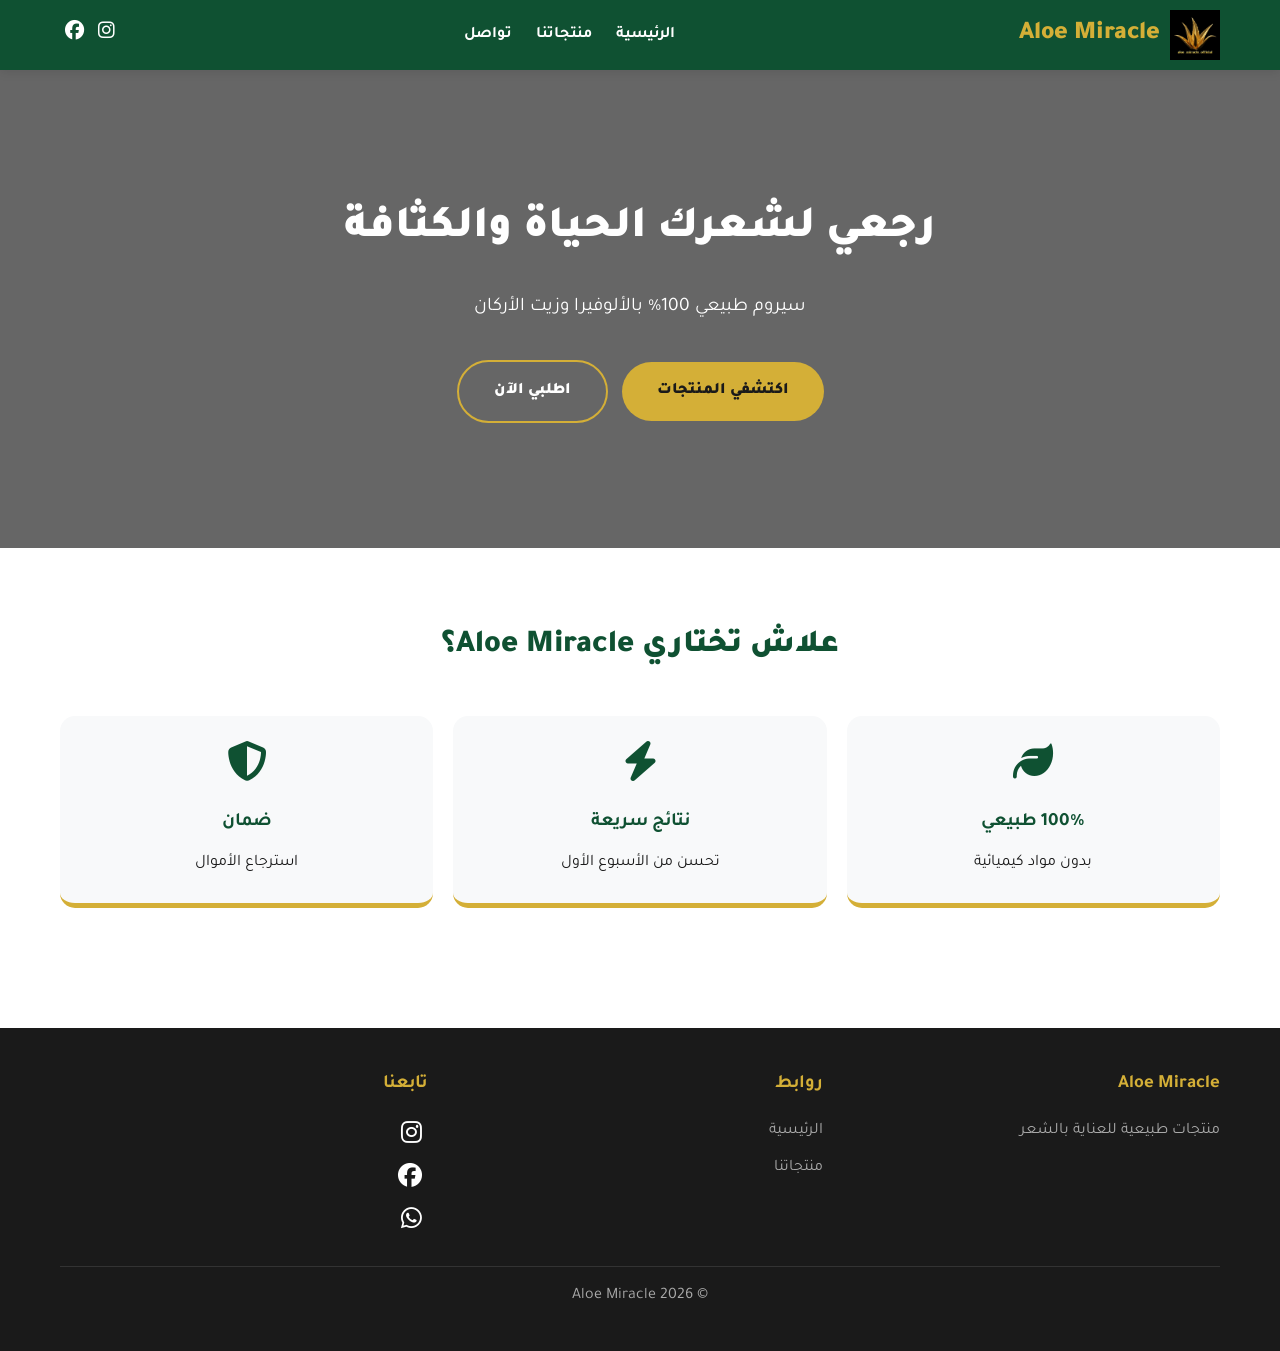
<file: index.html>
<!DOCTYPE html>
<html lang="ar" dir="rtl">
<head>
  <meta charset="UTF-8">
  <meta name="viewport" content="width=device-width, initial-scale=1.0">
  <title>Aloe Miracle | السر ديال الشعر الصحي</title>

  <!-- Fonts -->
  <link href="https://fonts.googleapis.com/css2?family=Tajawal:wght@400;700;900&display=swap" rel="stylesheet">

  <!-- Icons -->
  <link rel="stylesheet" href="https://cdnjs.cloudflare.com/ajax/libs/font-awesome/6.5.1/css/all.min.css">

  <style>
    * {
      margin:0;
      padding:0;
      box-sizing:border-box;
      font-family:'Tajawal', sans-serif;
    }

    body {
      background:#fff;
      color:#1a1a1a;
      line-height:1.8;
    }

    .container {
      max-width:1200px;
      margin:auto;
      padding:0 20px;
    }

    /* NAVBAR */
    nav {
      background:#0F5132;
      padding:10px 0;
      position:sticky;
      top:0;
      z-index:100;
      box-shadow:0 2px 10px rgba(0,0,0,0.1);
    }

    nav .container {
      display:flex;
      justify-content:space-between;
      align-items:center;
    }

    .logo {
      display:flex;
      align-items:center;
      gap:10px;
    }

    .logo img {
      height:50px;
      width:auto;
      animation: fadeInDown 1s ease-out;
      transition:0.3s;
    }

    .logo img:active {
      transform:scale(1.05);
    }

    .logo span {
      color:#D4AF37;
      font-size:1.6rem;
      font-weight:900;
    }

    .nav-links a {
      color:white;
      text-decoration:none;
      margin:0 10px;
      font-weight:700;
      transition:0.3s;
    }

    .nav-links a:hover {
      color:#D4AF37;
    }

    .social-top a {
      color:white;
      margin:0 5px;
      font-size:1.2rem;
      transition:0.3s;
    }

    .social-top a:hover {
      color:#D4AF37;
      transform:translateY(-3px);
    }

    /* HERO */
    .hero {
      background:linear-gradient(rgba(0,0,0,0.6), rgba(0,0,0,0.6)),
      url('https://images.unsplash.com/photo-1596462502278-27bfdc403348?q=80&w=2070') center/cover;
      color:white;
      text-align:center;
      padding:120px 20px;
    }

    .hero h1 {
      font-size:2.8rem;
      font-weight:900;
      margin-bottom:20px;
    }

    .hero p {
      font-size:1.2rem;
      margin-bottom:30px;
    }

    .btn {
      background:#D4AF37;
      color:#1a1a1a;
      padding:15px 35px;
      border-radius:50px;
      text-decoration:none;
      font-weight:900;
      display:inline-block;
      margin:5px;
      transition:0.3s;
    }

    .btn-outline {
      background:transparent;
      color:white;
      border:2px solid #D4AF37;
    }

    .btn:hover {
      transform:translateY(-5px);
    }

    /* SECTION */
    .section {
      padding:70px 0;
    }

    .section-title {
      text-align:center;
      font-size:2rem;
      font-weight:900;
      margin-bottom:40px;
      color:#0F5132;
    }

    .grid {
      display:grid;
      grid-template-columns:repeat(auto-fit, minmax(250px, 1fr));
      gap:20px;
    }

    .card {
      background:#F8F9FA;
      padding:25px;
      border-radius:15px;
      text-align:center;
      border-bottom:5px solid #D4AF37;
      transition:0.3s;
    }

    .card:hover {
      transform:translateY(-10px);
    }

    .card i {
      font-size:2.5rem;
      color:#0F5132;
      margin-bottom:15px;
    }

    .card h3 {
      margin:10px 0;
      color:#0F5132;
    }

    /* FOOTER */
    footer {
      background:#1a1a1a;
      color:#aaa;
      padding:40px 20px;
      margin-top:50px;
    }

    .footer-grid {
      display:grid;
      grid-template-columns:repeat(auto-fit, minmax(200px, 1fr));
      gap:30px;
    }

    .footer-grid h3 {
      color:#D4AF37;
      margin-bottom:15px;
    }

    .footer-grid a {
      color:#aaa;
      text-decoration:none;
      display:block;
      margin-bottom:8px;
    }

    .footer-grid a:hover {
      color:#D4AF37;
    }

    .social-bottom a {
      color:white;
      font-size:1.5rem;
      margin:0 5px;
    }

    .copyright {
      text-align:center;
      margin-top:20px;
      border-top:1px solid #333;
      padding-top:15px;
    }

    @keyframes fadeInDown {
      from {opacity:0; transform:translateY(-30px);}
      to {opacity:1; transform:translateY(0);}
    }

  </style>
</head>

<body>

  <!-- NAVBAR -->
  <nav>
    <div class="container">
      <div class="logo">
        <img src="logo.png" alt="Aloe Miracle">
        <span>Aloe Miracle</span>
      </div>

      <div class="nav-links">
        <a href="#">الرئيسية</a>
        <a href="#">منتجاتنا</a>
        <a href="https://wa.me/212621536578">تواصل</a>
      </div>

      <div class="social-top">
        <a href="https://instagram.com/aloe_miracle_official" target="_blank"><i class="fab fa-instagram"></i></a>
        <a href="https://facebook.com/aloemiracleofficial" target="_blank"><i class="fab fa-facebook"></i></a>
      </div>
    </div>
  </nav>

  <!-- HERO -->
  <section class="hero">
    <h1>رجعي لشعرك الحياة والكثافة</h1>
    <p>سيروم طبيعي 100% بالألوفيرا وزيت الأركان</p>
    <a href="#" class="btn">اكتشفي المنتجات</a>
    <a href="https://wa.me/212621536578" class="btn btn-outline">اطلبي الآن</a>
  </section>

  <!-- FEATURES -->
  <section class="section">
    <div class="container">
      <h2 class="section-title">علاش تختاري Aloe Miracle؟</h2>

      <div class="grid">
        <div class="card">
          <i class="fas fa-leaf"></i>
          <h3>100% طبيعي</h3>
          <p>بدون مواد كيميائية</p>
        </div>

        <div class="card">
          <i class="fas fa-bolt"></i>
          <h3>نتائج سريعة</h3>
          <p>تحسن من الأسبوع الأول</p>
        </div>

        <div class="card">
          <i class="fas fa-shield-alt"></i>
          <h3>ضمان</h3>
          <p>استرجاع الأموال</p>
        </div>
      </div>
    </div>
  </section>

  <!-- FOOTER -->
  <footer>
    <div class="container">
      <div class="footer-grid">

        <div>
          <h3>Aloe Miracle</h3>
          <p>منتجات طبيعية للعناية بالشعر</p>
        </div>

        <div>
          <h3>روابط</h3>
          <a href="#">الرئيسية</a>
          <a href="#">منتجاتنا</a>
        </div>

        <div>
          <h3>تابعنا</h3>
          <div class="social-bottom">
            <a href="#"><i class="fab fa-instagram"></i></a>
            <a href="#"><i class="fab fa-facebook"></i></a>
            <a href="#"><i class="fab fa-whatsapp"></i></a>
          </div>
        </div>

      </div>

      <div class="copyright">
        © 2026 Aloe Miracle
      </div>
    </div>
  </footer>

</body>
</html>
</file>
